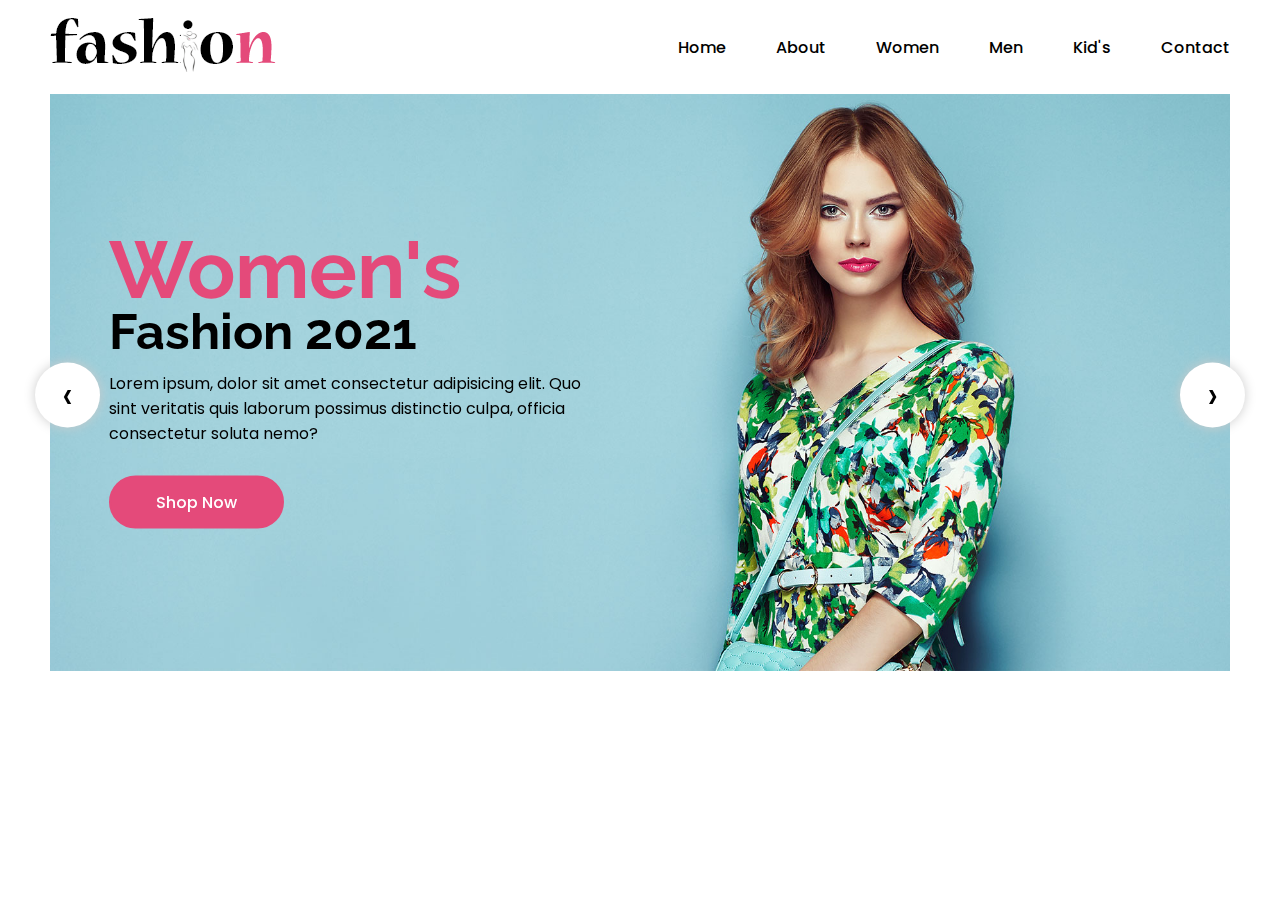
<file: fashion_slider/index.html>
<!DOCTYPE html>
<html lang="en">
  <head>
    <meta charset="UTF-8" />
    <meta http-equiv="X-UA-Compatible" content="IE=edge" />
    <meta name="viewport" content="width=device-width, initial-scale=1.0" />
    <title>Fashion slider</title>
    <link
      rel="stylesheet"
      href="https://cdnjs.cloudflare.com/ajax/libs/OwlCarousel2/2.3.4/assets/owl.carousel.min.css"
      integrity="sha512-tS3S5qG0BlhnQROyJXvNjeEM4UpMXHrQfTGmbQ1gKmelCxlSEBUaxhRBj/EFTzpbP4RVSrpEikbmdJobCvhE3g=="
      crossorigin="anonymous"
      referrerpolicy="no-referrer"
    />
    <link rel="stylesheet" href="style.css" />
  </head>

  <body>
    <header>
      <div class="logo">
        <img src="images/logo.png" alt="" />
      </div>
      <nav>
        <ul>
          <li><a href="#">Home</a></li>
          <li><a href="#">About</a></li>
          <li><a href="#">Women</a></li>
          <li><a href="#">Men</a></li>
          <li><a href="#">Kid's</a></li>
          <li><a href="#">Contact</a></li>
        </ul>
      </nav>
    </header>
    <section class="banner-section">
      <div class="owl-carousel owl-theme">
        <div class="item">
          <div class="banner">
            <div class="banner-img">
              <img src="images/slide01.jpg" alt="" />
            </div>
            <div class="banner-text">
              <h1><span>Women's</span> Fashion 2021</h1>
              <p>
                Lorem ipsum, dolor sit amet consectetur adipisicing elit. Quo
                sint veritatis quis laborum possimus distinctio culpa, officia
                consectetur soluta nemo?
              </p>
              <a href="#" class="btn">Shop Now</a>
            </div>
          </div>
        </div>

        <div class="item">
          <div class="banner">
            <div class="banner-img">
              <img src="images/slide02.jpg" alt="" />
            </div>
            <div class="banner-text">
              <h1><span>Men's</span> Fashion 2021</h1>
              <p>
                Lorem ipsum, dolor sit amet consectetur adipisicing elit. Quo
                sint veritatis quis laborum possimus distinctio culpa, officia
                consectetur soluta nemo?
              </p>
              <a href="#" class="btn">Shop Now</a>
            </div>
          </div>
        </div>

        <div class="item">
          <div class="banner">
            <div class="banner-img">
              <img src="images/slide03.jpg" alt="" />
            </div>
            <div class="banner-text">
              <h1><span>Kid's</span> Fashion 2021</h1>
              <p>
                Lorem ipsum, dolor sit amet consectetur adipisicing elit. Quo
                sint veritatis quis laborum possimus distinctio culpa, officia
                consectetur soluta nemo?
              </p>
              <a href="#" class="btn">Shop Now</a>
            </div>
          </div>
        </div>
      </div>
    </section>

    <script
      src="https://cdnjs.cloudflare.com/ajax/libs/jquery/3.6.0/jquery.min.js"
      integrity="sha512-894YE6QWD5I59HgZOGReFYm4dnWc1Qt5NtvYSaNcOP+u1T9qYdvdihz0PPSiiqn/+/3e7Jo4EaG7TubfWGUrMQ=="
      crossorigin="anonymous"
      referrerpolicy="no-referrer"
    ></script>
    <script
      src="https://cdnjs.cloudflare.com/ajax/libs/OwlCarousel2/2.3.4/owl.carousel.min.js"
      integrity="sha512-bPs7Ae6pVvhOSiIcyUClR7/q2OAsRiovw4vAkX+zJbw3ShAeeqezq50RIIcIURq7Oa20rW2n2q+fyXBNcU9lrw=="
      crossorigin="anonymous"
      referrerpolicy="no-referrer"
    ></script>
    <script>
      $(".owl-carousel").owlCarousel({
        loop: true,
        margin: 10,
        nav: true,
        responsive: {
          0: {
            items: 1,
          },
          600: {
            items: 1,
          },
          1000: {
            items: 1,
          },
        },
      });
    </script>
  </body>
</html>
</file>
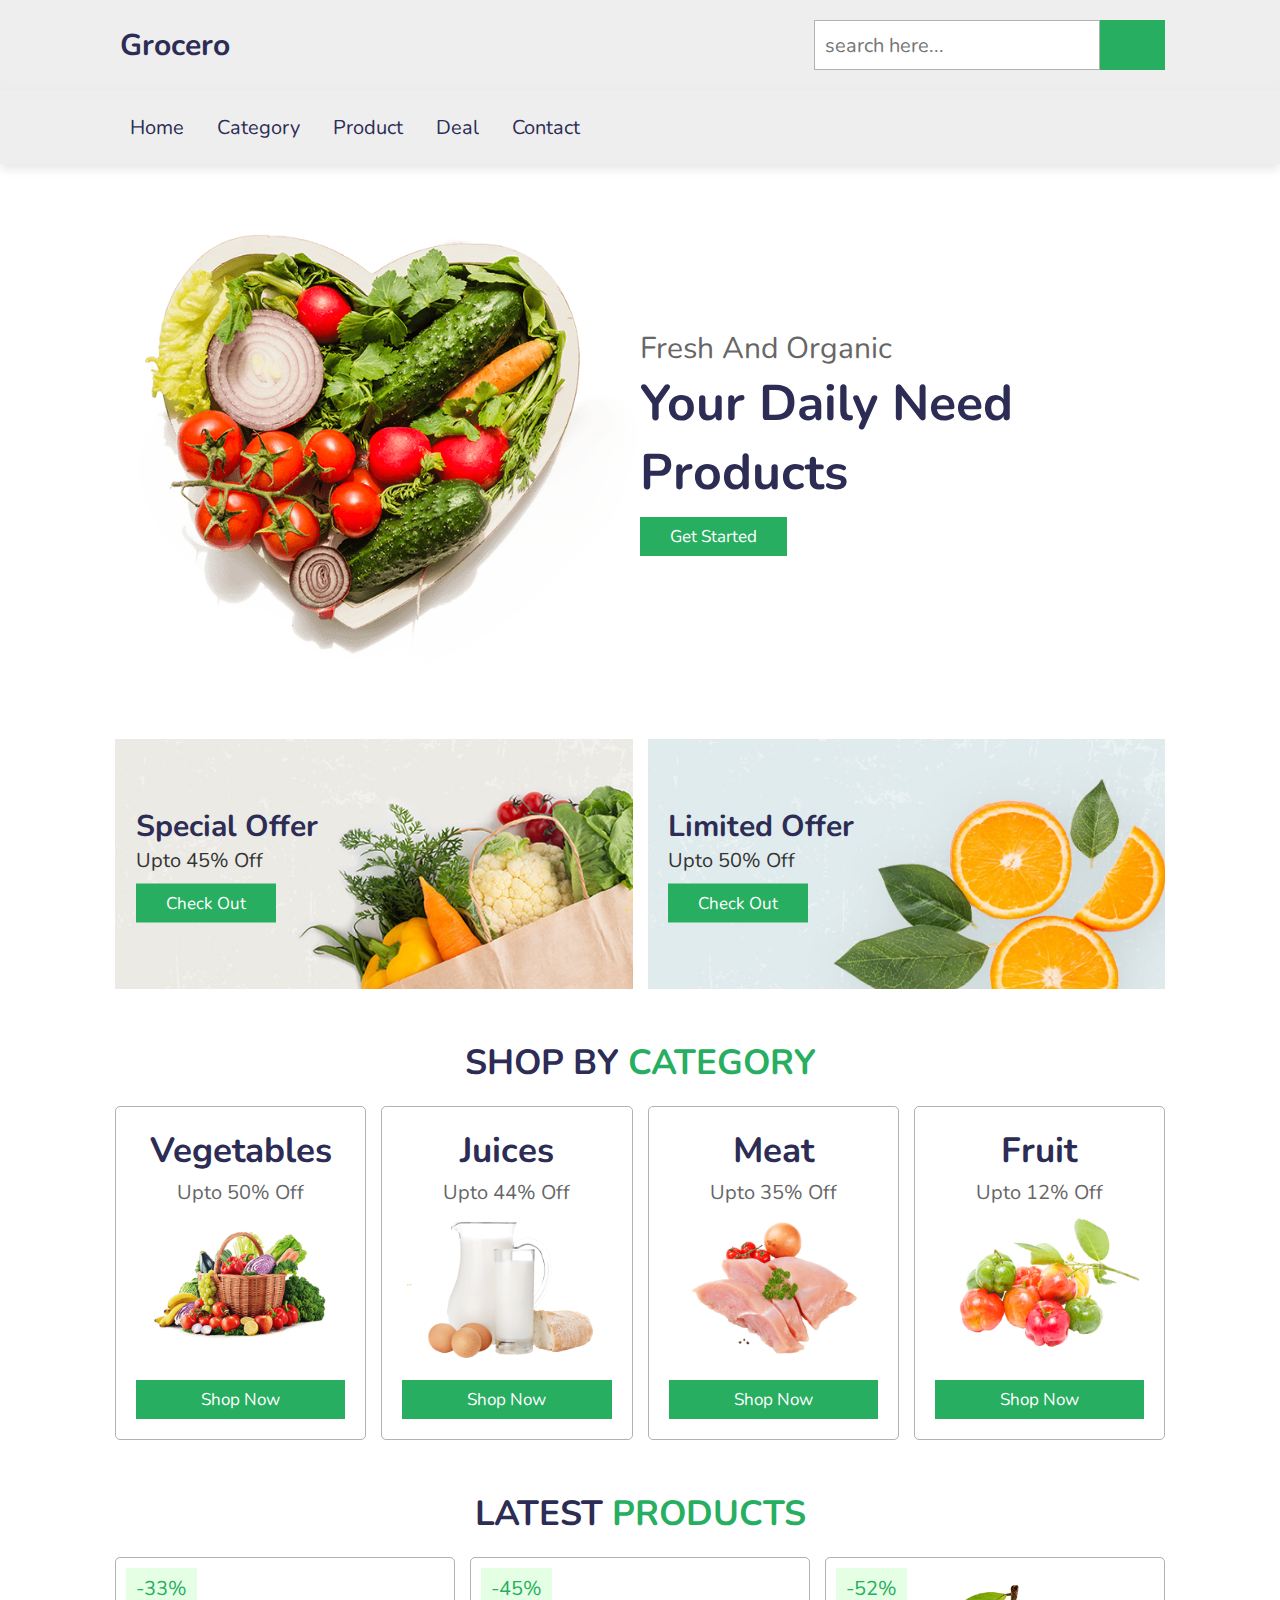
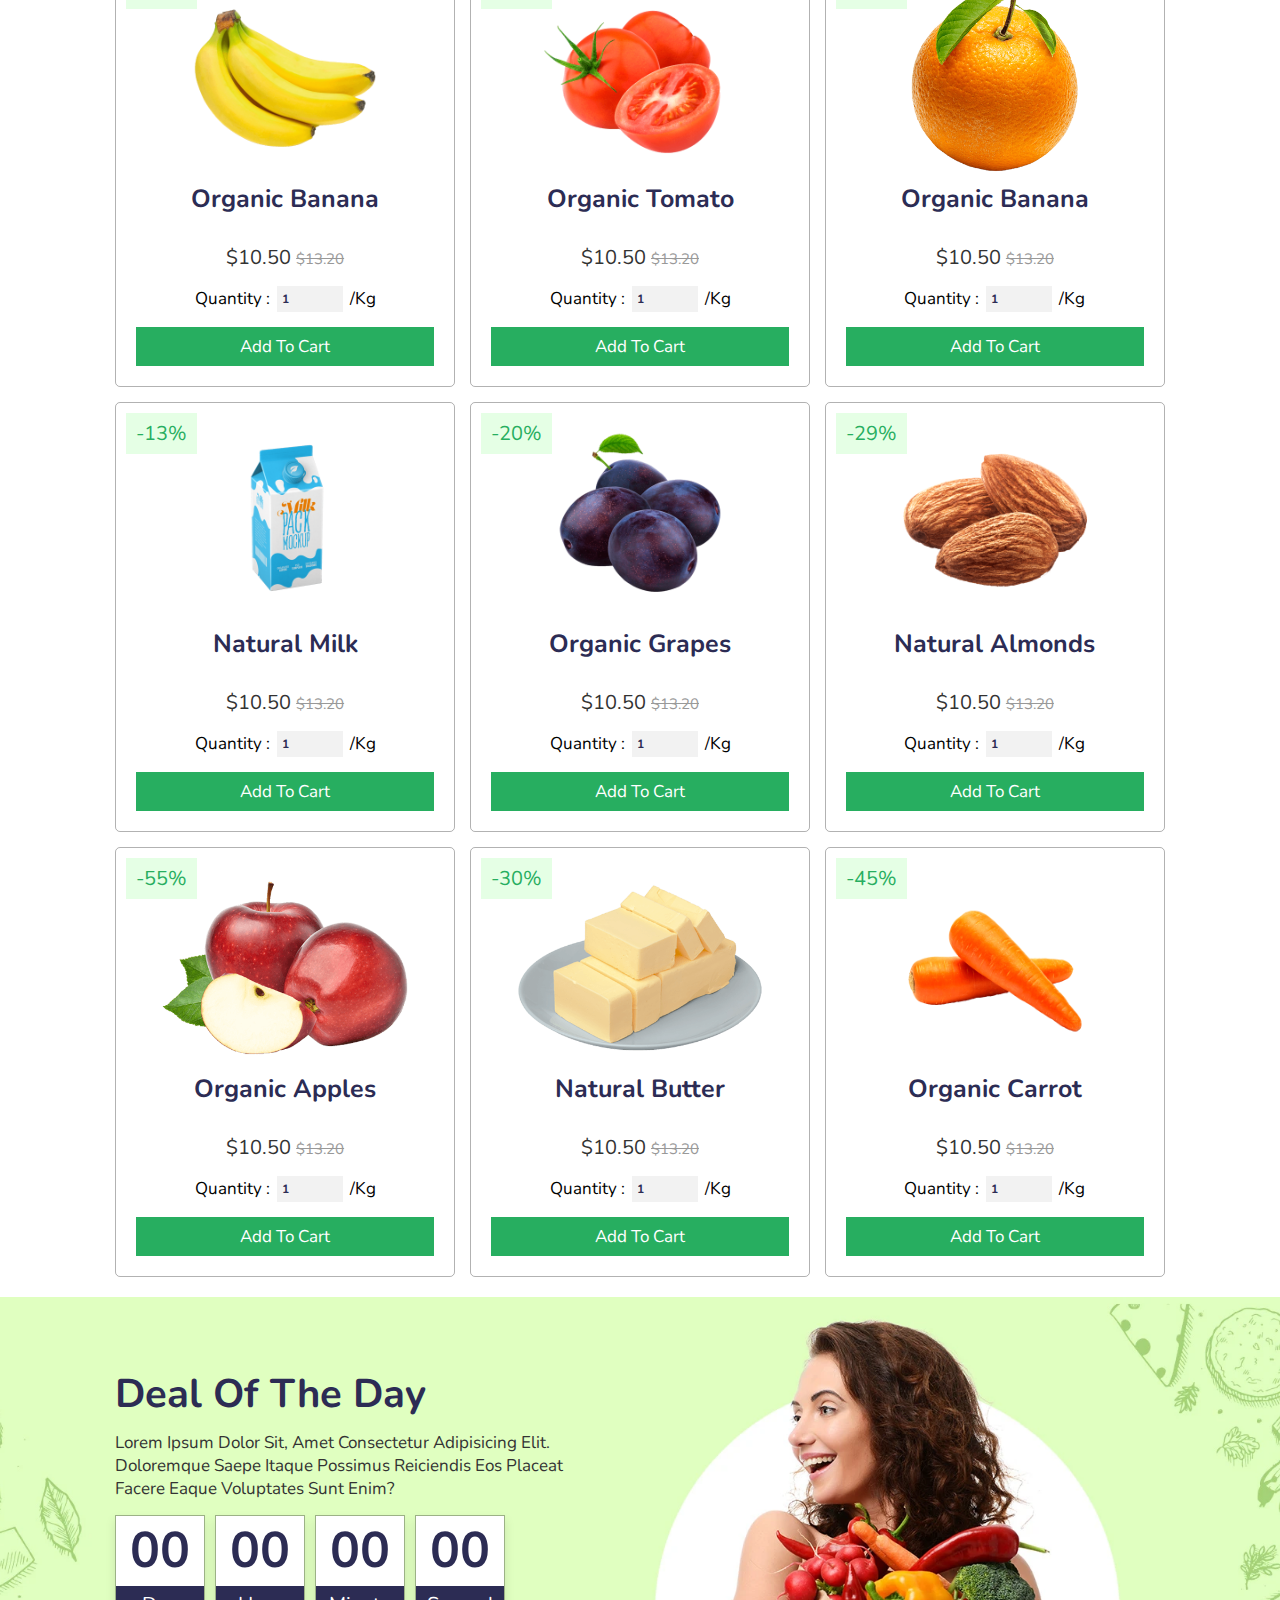
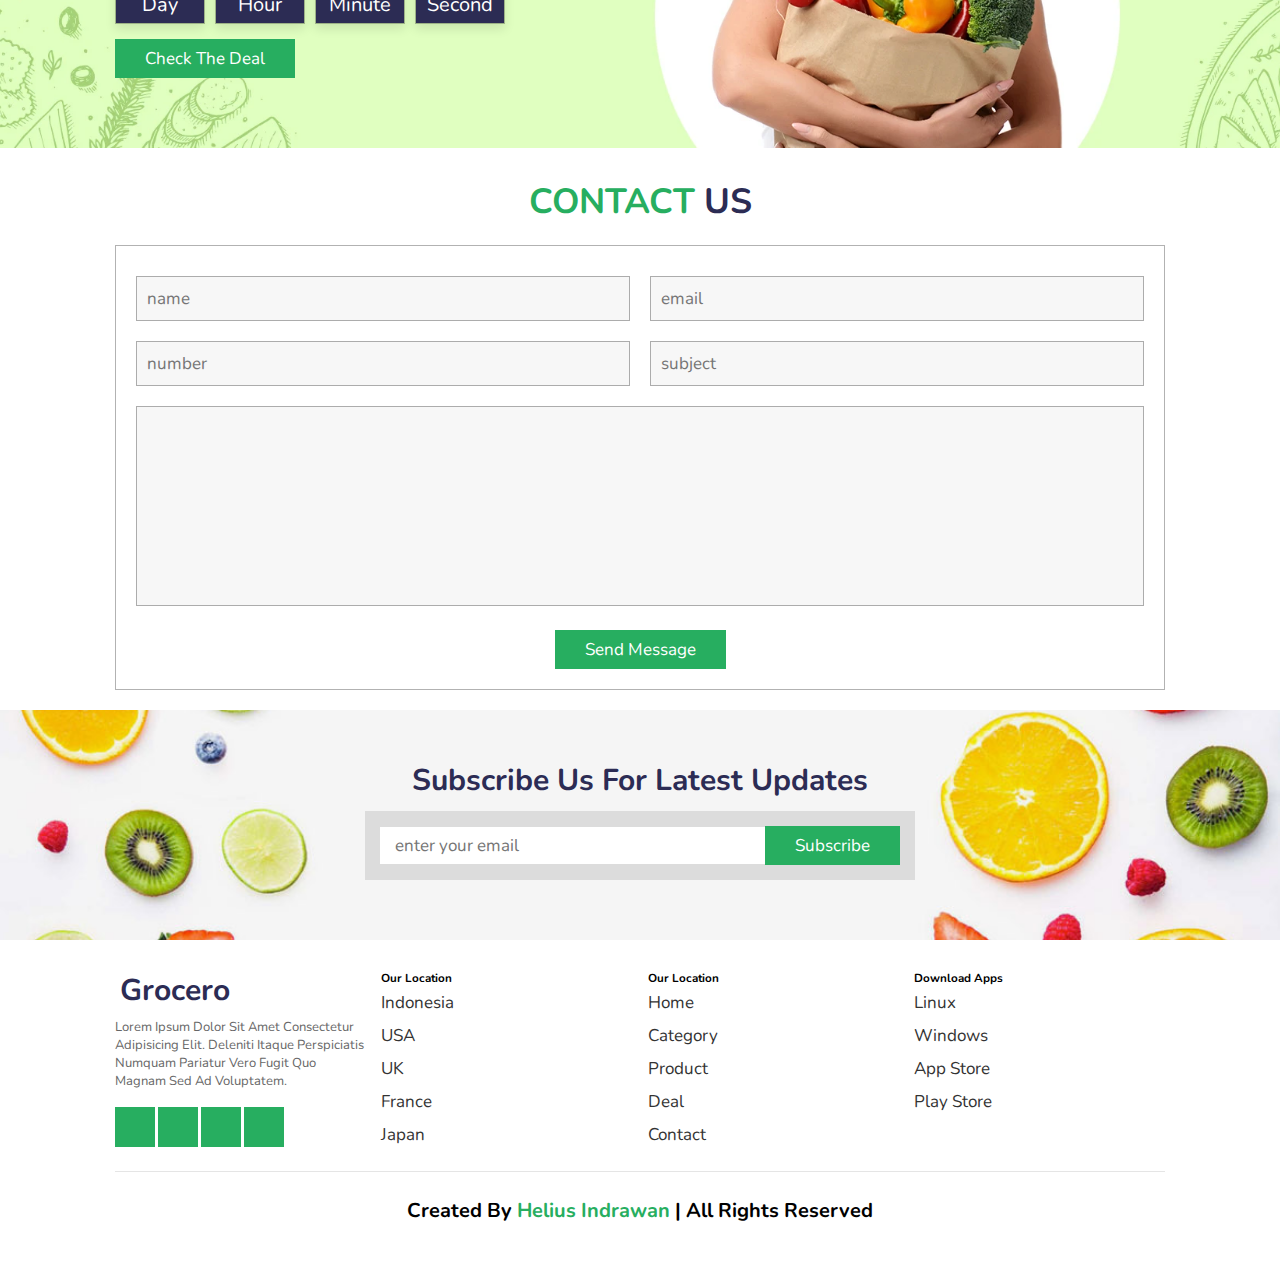
<file: grocery_store/index.html>
<!DOCTYPE html>
<html lang="en">
  <head>
    <meta charset="UTF-8" />
    <meta http-equiv="X-UA-Compatible" content="IE=edge" />
    <meta name="viewport" content="width=device-width, initial-scale=1.0" />
    <title>Grocery Store</title>
    <link
      rel="stylesheet"
      href="https://cdnjs.cloudflare.com/ajax/libs/font-awesome/5.15.3/css/all.min.css"
      integrity="sha512-iBBXm8fW90+nuLcSKlbmrPcLa0OT92xO1BIsZ+ywDWZCvqsWgccV3gFoRBv0z+8dLJgyAHIhR35VZc2oM/gI1w=="
      crossorigin="anonymous"
      referrerpolicy="no-referrer"
    />
    <link rel="stylesheet" href="style.css" />
  </head>
  <body>
    <header>
      <div class="header-1">
        <a href="#" class="logo">
          <i class="fas fa-shopping-basket"></i>
          Grocero
        </a>
        <form action="" class="search-box-container">
          <input type="search" id="search-box" placeholder="search here..." />
          <label for="search-box" class="fas fa-search"></label>
        </form>
      </div>
      <div class="header-2">
        <div id="menu-bar" class="fas fa-bars"></div>
        <nav class="navbar">
          <a href="#home">Home</a>
          <a href="#category">Category</a>
          <a href="#product">Product</a>
          <a href="#deal">Deal</a>
          <a href="#contact">Contact</a>
        </nav>
        <div class="icons">
          <a href="#" class="fas fa-shopping-cart"></a>
          <a href="#" class="fas fa-heart"></a>
          <a href="#" class="fas fa-user-circle"></a>
        </div>
      </div>
    </header>
    <section id="home" class="home">
      <div class="image"><img src="images/home-img.png" alt="" /></div>
      <div class="content">
        <span>Fresh and Organic</span>
        <h3>Your daily need products</h3>
        <a href="#" class="btn">Get Started</a>
      </div>
    </section>
    <section class="banner-container">
      <div class="banner">
        <img src="images/banner-1.jpg" alt="" />
        <div class="content">
          <h3>Special Offer</h3>
          <p>upto 45% off</p>
          <a href="#" class="btn">check out</a>
        </div>
      </div>
      <div class="banner">
        <img src="images/banner-2.jpg" alt="" />
        <div class="content">
          <h3>Limited Offer</h3>
          <p>upto 50% off</p>
          <a href="#" class="btn">check out</a>
        </div>
      </div>
    </section>
    <section id="category" class="category">
      <h1 class="heading">shop by <span>category</span></h1>
      <div class="box-container">
        <div class="box">
          <h3>vegetables</h3>
          <p>upto 50% off</p>
          <img src="images/category-1.png" alt="" />
          <a href="#" class="btn">shop now</a>
        </div>

        <div class="box">
          <h3>juices</h3>
          <p>upto 44% off</p>
          <img src="images/category-2.png" alt="" />
          <a href="#" class="btn">shop now</a>
        </div>

        <div class="box">
          <h3>meat</h3>
          <p>upto 35% off</p>
          <img src="images/category-3.png" alt="" />
          <a href="#" class="btn">shop now</a>
        </div>

        <div class="box">
          <h3>fruit</h3>
          <p>upto 12% off</p>
          <img src="images/category-4.png" alt="" />
          <a href="#" class="btn">shop now</a>
        </div>
      </div>
    </section>
    <section class="product" id="product">
      <h1 class="heading">latest <span>products</span></h1>
      <div class="box-container">
        <div class="box">
          <span class="discount">-33%</span>
          <div class="icons">
            <a href="#" class="fas fa-heart"></a>
            <a href="#" class="fas fa-share"></a>
            <a href="#" class="fas fa-eye"></a>
          </div>
          <img src="images/product-1.png" alt="" />
          <h3>organic banana</h3>
          <div class="stars">
            <i class="fas fa-star"></i>
            <i class="fas fa-star"></i>
            <i class="fas fa-star"></i>
            <i class="fas fa-star"></i>
            <i class="fas fa-star-half-alt"></i>
          </div>
          <div class="price">$10.50 <span> $13.20</span></div>
          <div class="quantity">
            <span>quantity : </span>
            <input type="number" min="1" max="1000" value="1" />
            <span> /kg </span>
          </div>
          <a href="#" class="btn">add to cart</a>
        </div>

        <div class="box">
          <span class="discount">-45%</span>
          <div class="icons">
            <a href="#" class="fas fa-heart"></a>
            <a href="#" class="fas fa-share"></a>
            <a href="#" class="fas fa-eye"></a>
          </div>
          <img src="images/product-2.png" alt="" />
          <h3>organic tomato</h3>
          <div class="stars">
            <i class="fas fa-star"></i>
            <i class="fas fa-star"></i>
            <i class="fas fa-star"></i>
            <i class="fas fa-star"></i>
            <i class="fas fa-star-half-alt"></i>
          </div>
          <div class="price">$10.50 <span> $13.20</span></div>
          <div class="quantity">
            <span>quantity : </span>
            <input type="number" min="1" max="1000" value="1" />
            <span> /kg </span>
          </div>
          <a href="#" class="btn">add to cart</a>
        </div>

        <div class="box">
          <span class="discount">-52%</span>
          <div class="icons">
            <a href="#" class="fas fa-heart"></a>
            <a href="#" class="fas fa-share"></a>
            <a href="#" class="fas fa-eye"></a>
          </div>
          <img src="images/product-3.png" alt="" />
          <h3>organic banana</h3>
          <div class="stars">
            <i class="fas fa-star"></i>
            <i class="fas fa-star"></i>
            <i class="fas fa-star"></i>
            <i class="fas fa-star"></i>
            <i class="fas fa-star-half-alt"></i>
          </div>
          <div class="price">$10.50 <span> $13.20</span></div>
          <div class="quantity">
            <span>quantity : </span>
            <input type="number" min="1" max="1000" value="1" />
            <span> /kg </span>
          </div>
          <a href="#" class="btn">add to cart</a>
        </div>

        <div class="box">
          <span class="discount">-13%</span>
          <div class="icons">
            <a href="#" class="fas fa-heart"></a>
            <a href="#" class="fas fa-share"></a>
            <a href="#" class="fas fa-eye"></a>
          </div>
          <img src="images/product-4.png" alt="" />
          <h3>natural milk</h3>
          <div class="stars">
            <i class="fas fa-star"></i>
            <i class="fas fa-star"></i>
            <i class="fas fa-star"></i>
            <i class="fas fa-star"></i>
            <i class="fas fa-star-half-alt"></i>
          </div>
          <div class="price">$10.50 <span> $13.20</span></div>
          <div class="quantity">
            <span>quantity : </span>
            <input type="number" min="1" max="1000" value="1" />
            <span> /kg </span>
          </div>
          <a href="#" class="btn">add to cart</a>
        </div>

        <div class="box">
          <span class="discount">-20%</span>
          <div class="icons">
            <a href="#" class="fas fa-heart"></a>
            <a href="#" class="fas fa-share"></a>
            <a href="#" class="fas fa-eye"></a>
          </div>
          <img src="images/product-5.png" alt="" />
          <h3>organic grapes</h3>
          <div class="stars">
            <i class="fas fa-star"></i>
            <i class="fas fa-star"></i>
            <i class="fas fa-star"></i>
            <i class="fas fa-star"></i>
            <i class="fas fa-star-half-alt"></i>
          </div>
          <div class="price">$10.50 <span> $13.20</span></div>
          <div class="quantity">
            <span>quantity : </span>
            <input type="number" min="1" max="1000" value="1" />
            <span> /kg </span>
          </div>
          <a href="#" class="btn">add to cart</a>
        </div>

        <div class="box">
          <span class="discount">-29%</span>
          <div class="icons">
            <a href="#" class="fas fa-heart"></a>
            <a href="#" class="fas fa-share"></a>
            <a href="#" class="fas fa-eye"></a>
          </div>
          <img src="images/product-6.png" alt="" />
          <h3>natural almonds</h3>
          <div class="stars">
            <i class="fas fa-star"></i>
            <i class="fas fa-star"></i>
            <i class="fas fa-star"></i>
            <i class="fas fa-star"></i>
            <i class="fas fa-star-half-alt"></i>
          </div>
          <div class="price">$10.50 <span> $13.20</span></div>
          <div class="quantity">
            <span>quantity : </span>
            <input type="number" min="1" max="1000" value="1" />
            <span> /kg </span>
          </div>
          <a href="#" class="btn">add to cart</a>
        </div>

        <div class="box">
          <span class="discount">-55%</span>
          <div class="icons">
            <a href="#" class="fas fa-heart"></a>
            <a href="#" class="fas fa-share"></a>
            <a href="#" class="fas fa-eye"></a>
          </div>
          <img src="images/product-7.png" alt="" />
          <h3>organic apples</h3>
          <div class="stars">
            <i class="fas fa-star"></i>
            <i class="fas fa-star"></i>
            <i class="fas fa-star"></i>
            <i class="fas fa-star"></i>
            <i class="fas fa-star-half-alt"></i>
          </div>
          <div class="price">$10.50 <span> $13.20</span></div>
          <div class="quantity">
            <span>quantity : </span>
            <input type="number" min="1" max="1000" value="1" />
            <span> /kg </span>
          </div>
          <a href="#" class="btn">add to cart</a>
        </div>

        <div class="box">
          <span class="discount">-30%</span>
          <div class="icons">
            <a href="#" class="fas fa-heart"></a>
            <a href="#" class="fas fa-share"></a>
            <a href="#" class="fas fa-eye"></a>
          </div>
          <img src="images/product-8.png" alt="" />
          <h3>natural butter</h3>
          <div class="stars">
            <i class="fas fa-star"></i>
            <i class="fas fa-star"></i>
            <i class="fas fa-star"></i>
            <i class="fas fa-star"></i>
            <i class="fas fa-star-half-alt"></i>
          </div>
          <div class="price">$10.50 <span> $13.20</span></div>
          <div class="quantity">
            <span>quantity : </span>
            <input type="number" min="1" max="1000" value="1" />
            <span> /kg </span>
          </div>
          <a href="#" class="btn">add to cart</a>
        </div>

        <div class="box">
          <span class="discount">-45%</span>
          <div class="icons">
            <a href="#" class="fas fa-heart"></a>
            <a href="#" class="fas fa-share"></a>
            <a href="#" class="fas fa-eye"></a>
          </div>
          <img src="images/product-9.png" alt="" />
          <h3>organic carrot</h3>
          <div class="stars">
            <i class="fas fa-star"></i>
            <i class="fas fa-star"></i>
            <i class="fas fa-star"></i>
            <i class="fas fa-star"></i>
            <i class="fas fa-star-half-alt"></i>
          </div>
          <div class="price">$10.50 <span> $13.20</span></div>
          <div class="quantity">
            <span>quantity : </span>
            <input type="number" min="1" max="1000" value="1" />
            <span> /kg </span>
          </div>
          <a href="#" class="btn">add to cart</a>
        </div>
      </div>
    </section>
    <section class="deal" id="deal">
      <div class="content">
        <h3 class="title">deal of the day</h3>
        <p>
          Lorem ipsum dolor sit, amet consectetur adipisicing elit. Doloremque
          saepe itaque possimus reiciendis eos placeat facere eaque voluptates
          sunt enim?
        </p>
        <div class="count-down">
          <div class="box">
            <h3 id="day">00</h3>
            <span>day</span>
          </div>

          <div class="box">
            <h3 id="hour">00</h3>
            <span>hour</span>
          </div>

          <div class="box">
            <h3 id="minute">00</h3>
            <span>minute</span>
          </div>

          <div class="box">
            <h3 id="second">00</h3>
            <span>second</span>
          </div>
        </div>
        <a href="#" class="btn">check the deal</a>
      </div>
    </section>
    <section id="contact" class="contact">
      <h1 class="heading"><span>contact</span> us</h1>
      <form action="">
        <div class="input-box">
          <input type="text" placeholder="name" />
          <input type="email" placeholder="email" />
        </div>
        <div class="input-box">
          <input type="number" placeholder="number" />
          <input type="text" placeholder="subject" />
        </div>
        <textarea name="" id="" cols="30" rows="10" placeholder="message">
        </textarea>
        <input type="submit" value="send message" class="btn" />
      </form>
    </section>
    <section class="newsletter">
      <h3>subscribe us for latest updates</h3>
      <form action="">
        <input class="box" type="email" placeholder="enter your email" />
        <input type="submit" value="subscribe" class="btn" />
      </form>
    </section>
    <section class="footer">
      <div class="box-container">
        <div class="box">
          <a href="#" class="logo">
            <i class="fas fa-shopping-basket"></i>
            Grocero
          </a>
          <p>
            Lorem ipsum dolor sit amet consectetur adipisicing elit. Deleniti
            itaque perspiciatis numquam pariatur vero fugit quo magnam sed ad
            voluptatem.
          </p>
          <div class="share">
            <a href="#" class="btn fab fa-facebook-f"></a>
            <a href="#" class="btn fab fa-twitter"></a>
            <a href="#" class="btn fab fa-instagram"></a>
            <a href="#" class="btn fab fa-linkedin"></a>
          </div>
        </div>
        <div class="box">
          <h3>our location</h3>
          <div class="links">
            <a href="#">Indonesia</a>
            <a href="#">USA</a>
            <a href="#">UK</a>
            <a href="#">France</a>
            <a href="#">Japan</a>
          </div>
        </div>

        <div class="box">
          <h3>our location</h3>
          <div class="links">
            <a href="#">home</a>
            <a href="#">category</a>
            <a href="#">product</a>
            <a href="#">deal</a>
            <a href="#">contact</a>
          </div>
        </div>

        <div class="box">
          <h3>download apps</h3>
          <div class="links">
            <a href="#">Linux</a>
            <a href="#">Windows</a>
            <a href="#">App Store</a>
            <a href="#">Play Store</a>
          </div>
        </div>
      </div>
      <h1 class="credit">
        created by <span>Helius Indrawan </span>| all rights reserved
      </h1>
    </section>
    <script src="script.js"></script>
  </body>
</html>
</file>
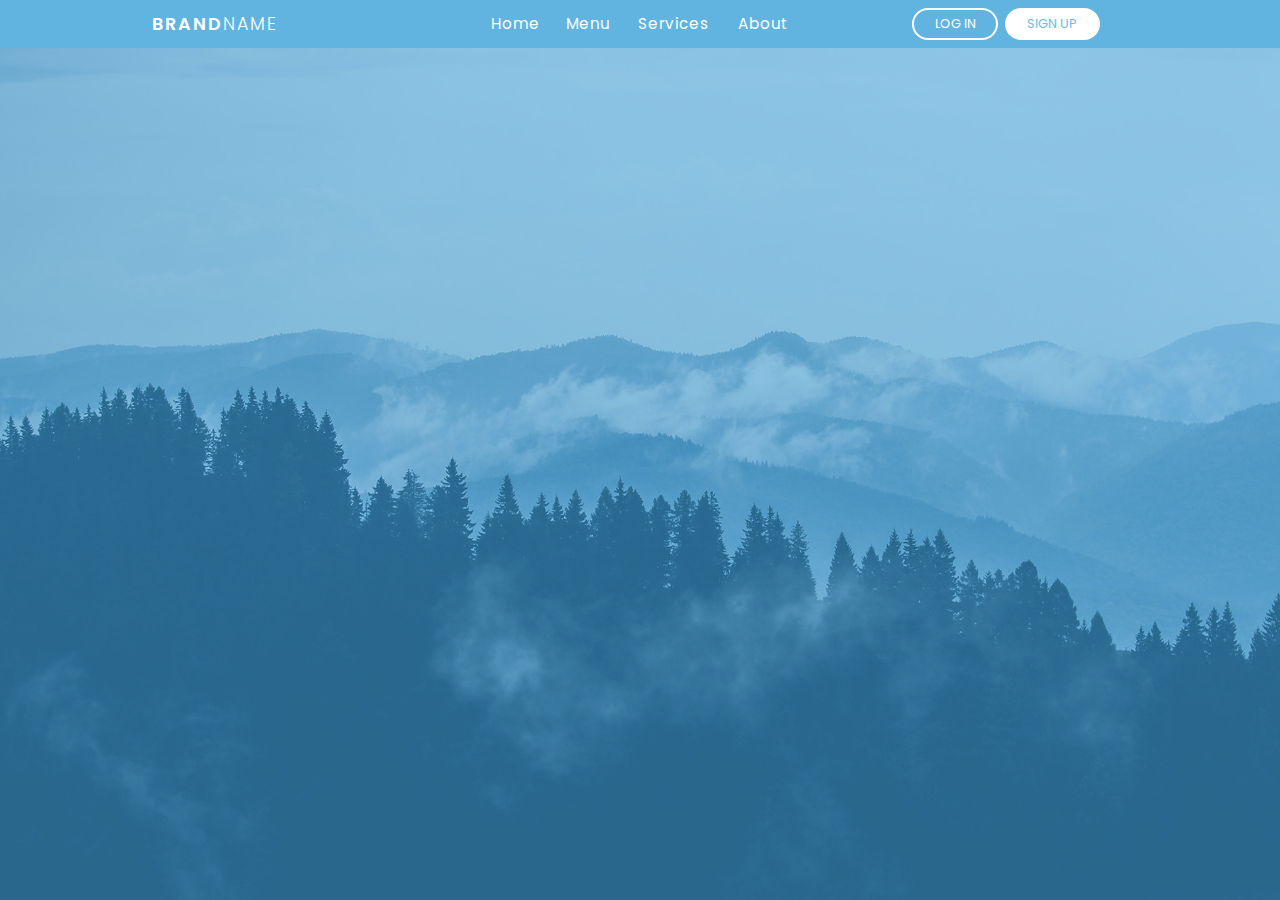
<file: multi_level_menu/index.html>
<!DOCTYPE html>
<html lang="en">
  <head>
    <meta charset="UTF-8" />
    <meta http-equiv="X-UA-Compatible" content="IE=edge" />
    <meta name="viewport" content="width=device-width, initial-scale=1.0" />
    <title>Multi Menu Bar</title>
    <link
      rel="stylesheet"
      href="https://cdnjs.cloudflare.com/ajax/libs/font-awesome/5.15.3/css/all.min.css"
      integrity="sha512-iBBXm8fW90+nuLcSKlbmrPcLa0OT92xO1BIsZ+ywDWZCvqsWgccV3gFoRBv0z+8dLJgyAHIhR35VZc2oM/gI1w=="
      crossorigin="anonymous"
      referrerpolicy="no-referrer"
    />
    <link rel="stylesheet" href="style.css" />
  </head>
  <body>
    <header>
      <div class="container">
        <div class="logo-container">
          <h3 class="logo">Brand<span>Name</span></h3>
        </div>
        <div class="nav-btn">
          <div class="nav-links">
            <ul>
              <li class="nav-link"><a href="#">Home</a></li>
              <li class="nav-link">
                <a href="#">Menu <i class="fas fa-caret-down"></i> </a>
                <div class="dropdown">
                  <ul>
                    <li class="dropdown-link"><a href="#">Link 1</a></li>
                    <li class="dropdown-link"><a href="#">Link 2</a></li>
                    <li class="dropdown-link"><a href="#">Link 3</a></li>
                    <li class="dropdown-link">
                      <a href="#">Link 4 <i class="fas fa-caret-down"></i></a>
                      <div class="dropdown second">
                        <ul>
                          <li class="dropdown-link"><a href="#">Link 1</a></li>
                          <li class="dropdown-link"><a href="#">Link 2</a></li>
                          <li class="dropdown-link"><a href="#">Link 3</a></li>
                          <li class="dropdown-link">
                            <a href="#">Link 4</a>
                          </li>
                          <div class="arrow"></div>
                        </ul>
                      </div>
                    </li>
                    <div class="arrow"></div>
                  </ul>
                </div>
              </li>
              <li class="nav-link">
                <a href="#">Services <i class="fas fa-caret-down"></i></a>
                <div class="dropdown">
                  <ul>
                    <li class="dropdown-link"><a href="#">Link 1</a></li>
                    <li class="dropdown-link"><a href="#">Link 2</a></li>
                    <li class="dropdown-link"><a href="#">Link 3</a></li>
                    <li class="dropdown-link">
                      <a href="#">Link 4 <i class="fas fa-caret-down"></i></a>
                      <div class="dropdown second">
                        <ul>
                          <li class="dropdown-link"><a href="#">Link 1</a></li>
                          <li class="dropdown-link"><a href="#">Link 2</a></li>
                          <li class="dropdown-link"><a href="#">Link 3</a></li>
                          <li class="dropdown-link">
                            <a href="#">Link 4</a>
                          </li>
                          <div class="arrow"></div>
                        </ul>
                      </div>
                    </li>
                    <div class="arrow"></div>
                  </ul>
                </div>
              </li>
              <li class="nav-link"><a href="#">About</a></li>
            </ul>
          </div>
          <div class="log-sign">
            <a href="#" class="btn transparent">Log in</a>
            <a href="#" class="btn solid">Sign up</a>
          </div>
        </div>
      </div>
    </header>
    <main>
      <section>
        <div class="overlay"></div>
      </section>
    </main>
  </body>
</html>
</file>
<file: fashion_slider/style.css>
@import url("https://fonts.googleapis.com/css2?family=Poppins:wght@100;200;300;400&display=swap");
@import url("https://fonts.googleapis.com/css2?family=Raleway:wght@100;200;300;400&display=swap");
* {
  margin: 0;
  padding: 0;
  box-sizing: border-box;
}

body {
  font-family: "Poppins", sans-serif;
  position: relative;
  background: #fff;
  color: #000;
}

ul,
li {
  list-style-type: none;
  margin: 0;
}

a {
  color: #000;
  display: inline-block;
  font-size: 16px;
  text-decoration: none;
  font-weight: 500;
  transition: 0.5s;
}
header {
  display: flex;
  justify-content: space-between;
  align-items: center;
  padding: 15px 50px;
}
nav ul {
  display: flex;
}
nav ul li a {
  margin-left: 50px;
}
nav ul li a:hover {
  color: #e44a7a;
}
.banner-section {
  position: relative;
  padding: 0 50px;
}
.banner-text {
  position: absolute;
  left: 5%;
  top: 50%;
  transform: translateY(-50%);
  width: 40%;
}
h1 {
  font-family: "Raleway";
  font-size: 50px;
  margin-bottom: 10px;
}
h1 span {
  display: block;
  font-size: 80px;
  line-height: 0.8;
  color: #e44a7a;
}
.btn {
  padding: 12px 45px;
  background-color: #e44a7a;
  color: #fff;
  border-radius: 50px;
  margin-top: 30px;
  border: 2px solid #e44a7a;
}
.btn:hover {
  color: black;
  background: transparent;
}
.owl-nav .owl-prev span,
.owl-nav .owl-next span {
  font-size: 40px;
  line-height: 65px;
  text-align: center;
}
.owl-nav button:focus {
  outline: none;
}
.owl-nav .owl-prev,
.owl-nav .owl-next {
  position: absolute;
  left: -15px;
  top: 50%;
  transform: translateY(-50%);
  background: #fff !important;
  width: 65px;
  height: 65px;
  box-shadow: 0 0 12px #ccc;
  border-radius: 50%;
  transition: 0.5s;
}
.owl-nav .owl-next {
  left: auto;
  right: -15px;
}
.owl-nav .owl-prev:hover,
.owl-nav .owl-next:hover {
  background: #e44a7a !important;
}
</file>
<file: grocery_store/style.css>
@import url("https://fonts.googleapis.com/css2?family=Nunito:wght@200;300;400;600;700&display=swap");
:root {
  --green: #27ae60;
  --black: #2c2c54;
}
* {
  font-family: "Nunito", sans-serif;
  margin: 0;
  padding: 0;
  box-sizing: border-box;
  outline: none;
  border: none;
  text-decoration: none;
  transition: all 0.2s linear;
  text-transform: capitalize;
}
*::selection {
  background: var(--green);
  color: var(--black);
}
html {
  font-size: 62.5%;
  overflow-x: hidden;
  scroll-behavior: smooth;
}
section {
  padding: 2rem 9%;
}
.btn {
  display: inline-block;
  margin-top: 1rem;
  background: var(--green);
  color: #fff;
  padding: 0.8rem 3rem;
  font-size: 1.7rem;
  text-align: center;
  cursor: pointer;
}
.heading {
  text-align: center;
  color: var(--black);
  text-transform: uppercase;
  padding: 1rem;
  font-size: 3.5rem;
  padding-bottom: 2rem;
}
.heading span {
  color: var(--green);
  text-transform: uppercase;
}
.btn:hover {
  background: black;
}
.header-1 {
  background: #eee;
  display: flex;
  align-items: center;
  justify-content: space-between;
  padding: 2rem 9%;
}
.logo {
  color: var(--black);
  font-weight: bolder;
  font-size: 3rem;
}
.logo i {
  padding-right: 0.5rem;
  color: var(--green);
}
.header-1 .search-box-container {
  display: flex;
  height: 5rem;
}
.header-1 .search-box-container #search-box {
  height: 100%;
  width: 100%;
  padding: 1rem;
  font-size: 2rem;
  color: #333;
  border: 0.1rem solid rgba(0, 0, 0, 0.3);
  text-transform: none;
}
.header-1 .search-box-container label {
  height: 100%;
  width: 8rem;
  font-size: 2.5rem;
  line-height: 5rem;
  color: #fff;
  background: var(--green);
  text-align: center;
  cursor: pointer;
}
.header-1 .search-box-container label:hover {
  background: var(--black);
}
.header-2 {
  background: #eee;
  display: flex;
  align-items: center;
  justify-content: space-between;
  padding: 2rem 9%;
  box-shadow: 0 0.5rem 1rem rgba(0, 0, 0, 0.1);
  position: relative;
}
.header-2.active {
  position: fixed;
  top: 0;
  left: 0;
  right: 0;
  z-index: 10000;
}
.header-2 .navbar a {
  padding: 0.5rem 1.5rem;
  font-size: 2rem;
  border-radius: 0.5rem;
  color: var(--black);
}
.header-2 .navbar a:hover {
  background: #27ae60;
  color: #fff;
}
.header-2 .icons a {
  font-size: 2.5rem;
  color: var(--black);
  padding-left: 1rem;
}
.header-2 .icons a:hover {
  color: #27ae60;
}
#menu-bar {
  font-size: 3rem;
  border-radius: 0.5rem;
  border: 0.1rem solid var(--black);
  padding: 0.8rem 1.5rem;
  color: var(--black);
  cursor: pointer;
  display: none;
}
.home {
  display: flex;
  justify-content: center;
  align-items: center;
  flex-wrap: wrap;
}
.home .image {
  flex: 1 1 40rem;
  padding-top: 5rem;
}
.home .image img {
  width: 100%;
}
.home .content {
  flex: 1 1 40rem;
}
.home .content span {
  font-size: 3rem;
  color: #666;
}
.home .content h3 {
  font-size: 5rem;
  color: var(--black);
}
.banner-container {
  display: flex;
  flex-wrap: wrap;
  gap: 1.5rem;
}
.banner-container .banner {
  flex: 1 1 40rem;
  height: 25rem;
  overflow: hidden;
  position: relative;
}
.banner-container .banner img {
  height: 100%;
  width: 100%;
  object-fit: cover;
}
.banner-container .banner:hover img {
  transform: scale(1.2) rotate(-5deg);
}
.banner-container .banner .content {
  position: absolute;
  top: 50%;
  left: 4%;
  transform: translateY(-50%);
}
.banner-container .banner .content h3 {
  font-size: 3rem;
  color: var(--black);
}
.banner-container .banner .content p {
  font-size: 2rem;
  color: #333;
}
.category .box-container {
  display: flex;
  gap: 1.5rem;
  flex-wrap: wrap;
}
.category .box-container .box {
  border: 0.1rem solid rgba(0, 0, 0, 0.3);
  border-radius: 0.5rem;
  text-align: center;
  padding: 2rem;
  flex: 1 1 25rem;
}
.category .box-container .box img {
  width: 20rem;
  margin: 0.5rem 0;
}
.category .box-container .box p {
  font-size: 2rem;
  color: #666;
  padding: 0.5rem 0;
}
.category .box-container .box h3 {
  font-size: 3.5rem;
  color: var(--black);
}
.category .box-container .box .btn {
  display: block;
}
.product .box-container {
  display: flex;
  flex-wrap: wrap;
  gap: 1.5rem;
}
.product .box-container .box {
  flex: 1 1 30rem;
  text-align: center;
  padding: 2rem;
  border: 0.1rem solid rgba(0, 0, 0, 0.3);
  border-radius: 0.5rem;
  position: relative;
  overflow: hidden;
}
.product .box-container .box img {
  height: 20rem;
}
.product .box-container .box .discount {
  position: absolute;
  top: 1rem;
  left: 1rem;
  background: rgba(0, 255, 0, 0.1);
  color: var(--green);
  padding: 0.7rem 1rem;
  font-size: 2rem;
}
.product .box-container .box .icons {
  position: absolute;
  top: 0.5rem;
  right: -6rem;
}
.product .box-container .box:hover .icons {
  right: 1rem;
}
.product .box-container .box .icons a {
  display: block;
  height: 4.5rem;
  width: 4.5rem;
  line-height: 4.5rem;
  font-size: 1.7rem;
  color: var(--black);
  background: rgba(0, 0, 0, 0.05);
  border-radius: 50%;
  margin-top: 0.7rem;
}
.product .box-container .box .icons a:hover {
  color: #fff;
  background: var(--green);
}
.product .box-container .box h3 {
  color: var(--black);
  font-size: 2.5rem;
}
.product .box-container .box .stars i {
  font-size: 1.7rem;
  padding: 1rem 0.1rem;
  color: gold;
}
.product .box-container .box .price {
  font-size: 2rem;
  color: #333;
  padding: 0.5rem 0;
}
.product .box-container .box .price span {
  font-size: 1.5rem;
  color: #999;
  text-decoration: line-through;
}
.product .box-container .box .quantity {
  display: flex;
  justify-content: center;
  align-items: center;
  padding-top: 1rem;
  padding-bottom: 0.5rem;
}
.product .box-container .box .quantity span {
  padding: 0 0.7rem;
  font-size: 1.7rem;
}
.product .box-container .box .quantity input {
  border: 0.1rem solid rgba(0, 0, 0, 0.3rem);
  font-size: 1.2rem;
  font-weight: bolder;
  color: var(--black);
  padding: 0.5rem;
  background: rgba(0, 0, 0, 0.05);
}
.product .box-container .box .btn {
  display: block;
}
.deal {
  background: url(images/deal-bg.jpg) no-repeat;
  background-position: center;
  background-size: cover;
  padding-top: 7rem;
  padding-bottom: 7rem;
}
.deal .content {
  max-width: 50rem;
}
.deal .content .title {
  font-size: 4rem;
  color: var(--black);
}
.deal .content p {
  font-size: 1.7rem;
  padding: 1rem 0;
  color: #333;
}
.deal .content .count-down {
  display: flex;
  gap: 1rem;
  padding: 0.5rem 0;
}
.deal .content .count-down .box {
  width: 9rem;
  text-align: center;
  box-shadow: 0 0.5rem 1rem rgba(0, 0, 0, 0.1);
  border: 0.1rem solid rgba(0, 0, 0, 0.3);
}
.deal .content .count-down .box h3 {
  color: var(--black);
  background: #fff;
  height: 7rem;
  line-height: 7rem;
  width: 100%;
  font-size: 5rem;
}
.deal .content .count-down .box span {
  display: block;
  background: var(--black);
  color: #fff;
  width: 100%;
  padding: 0.5rem;
  font-size: 2rem;
}
.contact form {
  text-align: center;
  padding: 2rem;
  border: 0.1rem solid rgba(0, 0, 0, 0.3);
}
.contact form .input-box {
  display: flex;
  justify-content: space-between;
  flex-wrap: wrap;
}
.contact form .input-box input,
.contact form textarea {
  padding: 1rem;
  font-size: 1.7rem;
  background: #f7f7f7;
  text-transform: none;
  margin: 1rem 0;
  border: 0.1rem solid rgba(0, 0, 0, 0.3);
  width: 49%;
}
.contact form textarea {
  height: 20rem;
  resize: none;
  width: 100%;
}
.newsletter {
  background: url(images/newsletter-bg.jpg) no-repeat;
  background-size: cover;
  background-position: center;
  text-align: center;
  padding: 5rem 2rem;
}
.newsletter h3 {
  font-size: 3rem;
  color: var(--black);
}
.newsletter form {
  max-width: 55rem;
  display: flex;
  align-items: center;
  margin: 1rem auto;
  padding: 1.5rem;
  background: rgba(0, 0, 0, 0.1);
}
.newsletter form .box {
  width: 100%;
  padding: 0.7rem 1.5rem;
  font-size: 1.7rem;
  color: #333;
  text-transform: none;
}
.newsletter form .btn {
  margin-top: 0;
}
.footer .box-container {
  display: flex;
  gap: 1.5rem;
  flex-wrap: wrap;
}
.footer .box-container .box {
  padding: 1rem 0;
  flex: 1 1 25rem;
}
.footer .box-container .box .share a {
  padding: 0;
  height: 4rem;
  width: 4rem;
  line-height: 4rem;
  text-align: center;
}
.f.ooter .box-container .box h3 {
  font-size: 2.5rem;
  color: var(--black);
}
.footer .box-container .box p {
  font-size: 1.3rem;
  color: #666;
  padding: 0.7rem 0;
}
.footer .box-container .box .links a {
  display: block;
  padding: 0.5rem 0;
  font-size: 1.7rem;
  color: #333;
}
.footer .box-container .box .links a:hover {
  color: var(--green);
  text-decoration: underline;
}
.footer .credit {
  padding: 2.5rem 1rem;
  border-top: 0.1rem solid rgba(0, 0, 0, 0.1);
  margin-top: 1rem;
  text-align: center;
  font-size: 2rem;
}
.footer .credit span {
  color: var(--green);
}
@media (max-width: 1200px) {
  html {
    font-size: 55%;
  }
}
@media (max-width: 991px) {
  .header-1,
  .header-2 {
    padding: 2rem;
  }
  section {
    padding: 2rem;
  }
}
@media (max-width: 768px) {
  #menu-bar {
    display: initial;
  }
  .header-2 .navbar {
    position: absolute;
    top: 100%;
    left: 0;
    right: 0;
    background: var(--black);
    padding: 1rem 2rem;
    display: none;
  }
  .header-2 .navbar.active {
    display: initial;
  }
  .header-2 .navbar a {
    font-size: 2.5rem;
    display: block;
    text-align: center;
    background: #fff;
    padding: 1rem;
    margin: 1.5rem 0;
  }
  .home .content {
    text-align: center;
  }
  .home .content h3 {
    font-size: 4rem;
  }
  .deal {
    background-position: left;
  }
  .deal .content {
    max-width: 100%;
    text-align: center;
  }
  .deal .content .count-down {
    justify-content: center;
  }
  .contact form .input-box input {
    width: 100%;
  }
  .newsletter h3 {
    font-size: 2.2rem;
  }
}
@media (max-width: 450px) {
  html {
    font-size: 50%;
  }
  .heading {
    font-size: 3rem;
  }
  .header-1 {
    flex-direction: column;
  }
  .header-1 .search-box-container {
    width: 100%;
    margin-top: 2rem;
  }
  .logo {
    font-size: 4rem;
  }
  .deal .content .count-down .box h3 {
    font-size: 4rem;
  }
  .deal .content .count-down .box span {
    font-size: 1.5rem;
  }
}
</file>
<file: multi_level_menu/style.css>
@import url("https://fonts.googleapis.com/css2?family=Poppins:wght@100;200;300;400&display=swap");
* {
  margin: 0;
  padding: 0;
  box-sizing: border-box;
}
body {
  font-family: "Poppins", sans-serif;
  overflow: hidden;
}
ul {
  list-style: none;
}
a {
  text-decoration: none;
}
header {
  position: sticky;
  top: 0;
  background: #60b4df;
  width: 100%;
  z-index: 1000;
}
section {
  position: relative;
  height: calc(100vh - 3rem);
  width: 100%;
  background: url(images/bg.jpg) no-repeat top center / cover;
  overflow: hidden;
}
.overlay {
  position: absolute;
  width: 100%;
  height: 100%;
  top: 0;
  left: 0;
  background: rgba(56, 165, 238, 0.5);
}
.container {
  max-width: 65rem;
  padding: 0 2rem;
  height: 3rem;
  margin: 0 auto;
  display: flex;
}
.logo-container {
  flex: 1;
  display: flex;
  align-items: center;
}
.nav-btn {
  flex: 3;
  display: flex;
}
.nav-links {
  flex: 2;
}
.log-sign {
  flex: 1;
  display: flex;
  justify-content: center;
  align-items: center;
}
.logo {
  color: #fff;
  font-size: 1.1rem;
  font-weight: 600;
  letter-spacing: 2px;
  text-transform: uppercase;
  line-height: 3rem;
}
.logo span {
  font-weight: 300;
}
.btn {
  display: inline-block;
  padding: 0.5rem 1.3rem;
  font-size: 0.8rem;
  border: 2px solid #fff;
  border-radius: 2rem;
  line-height: 1;
  margin: 0 0.2rem;
  transition: 0.3s;
  text-transform: uppercase;
}
.btn.solid,
.btn.transparent:hover {
  background-color: #fff;
  color: #69bde7;
}
.btn.transparent,
.btn.solid:hover {
  background-color: transparent;
  color: #fff;
}
.nav-link {
  position: relative;
}
.nav-links > ul {
  display: flex;
  justify-content: center;
  align-items: center;
}
.nav-link > a {
  line-height: 3rem;
  color: #fff;
  padding: 0 0.8rem;
  letter-spacing: 1px;
  font-size: 0.95rem;
  display: flex;
  justify-content: space-between;
  align-items: center;
  transition: 0.5s;
}
.nav-link > a > i {
  margin-left: 0.2rem;
}
.nav-link:hover > a {
}
.dropdown {
  position: absolute;
  top: 100%;
  left: 0;
  width: 10rem;
  transform: translateY(10px);
  opacity: 0;
  pointer-events: none;
  transition: 0.5s;
}
.dropdown > ul {
  position: relative;
}
.dropdown-link > a {
  display: flex;
  background: #fff;
  color: #3498db;
  padding: 0.5rem 1rem;
  font-size: 0.9rem;
  justify-content: space-between;
  align-items: center;
  transition: 0.3s;
}
.dropdown-link:hover > a {
  background: #3498db;
  color: #fff;
}
.dropdown-link:not(:nth-last-child(2)) {
  border-bottom: 1px solid #efefef;
}
.dropdown-link i {
  transform: rotate(-90deg);
}
.arrow {
  position: absolute;
  width: 11px;
  height: 11px;
  top: -5.5px;
  left: 32px;
  background-color: #fff;
  transform: rotate(45deg);
  cursor: pointer;
  transition: 0.3s;
  z-index: -1;
}
.dropdown-link:first-child:hover ~ .arrow {
  background-color: #3498db;
}
.dropdown-link {
  position: relative;
}
.dropdown.second {
  top: 0;
  left: 100%;
  padding-left: 0.8rem;
  cursor: pointer;
}
.dropdown.second .arrow {
  top: 10px;
  left: -5.5px;
}
.nav-link:hover > .dropdown,
.dropdown-link:hover > .dropdown {
  transform: translate(0, 0);
  opacity: 1;
  pointer-events: auto;
}
</file>
